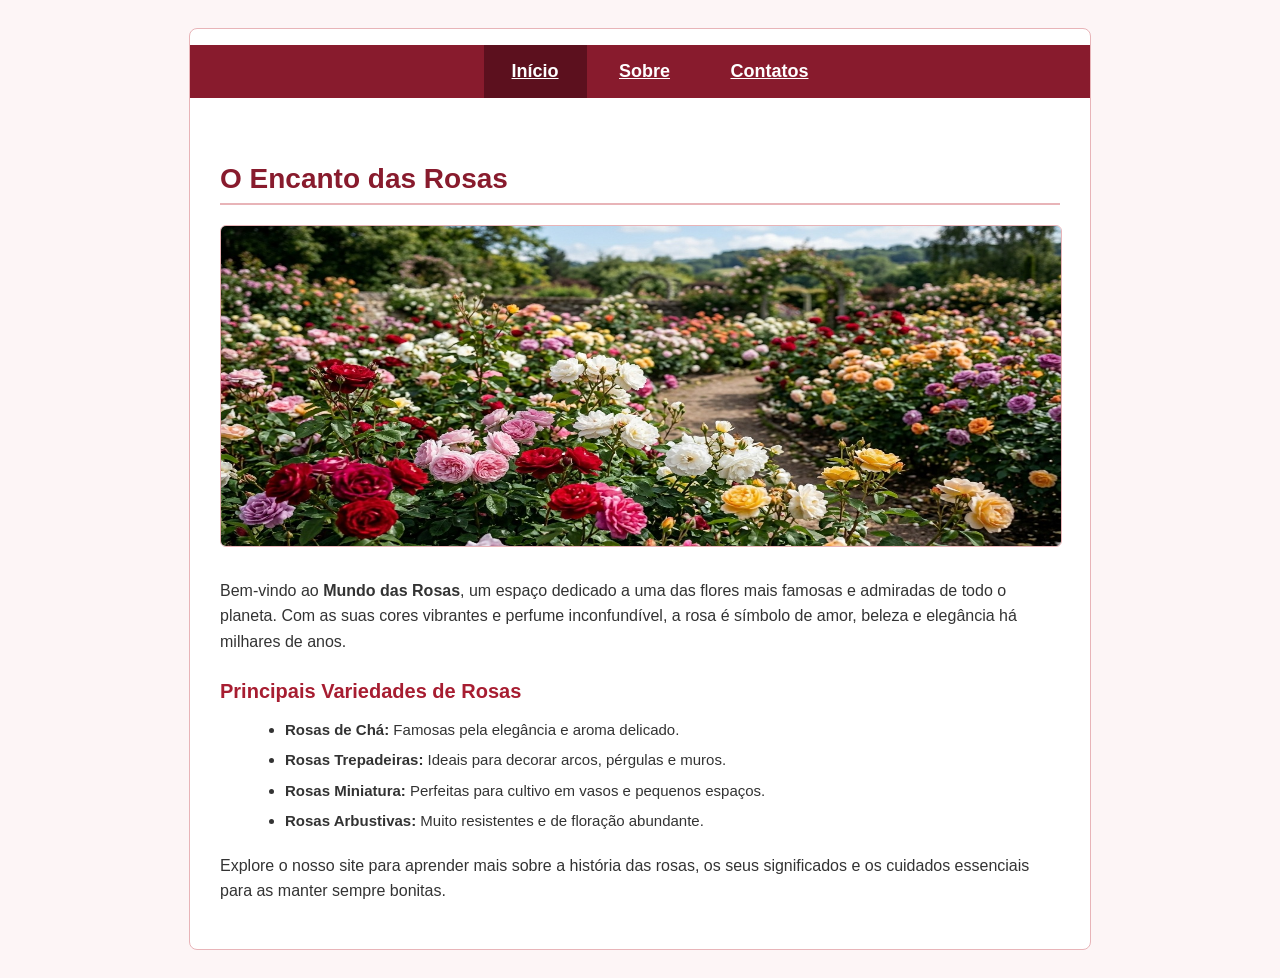
<file: index.html>
<html>

    <head>
        <meta charset="UTF-8" />
        <link rel="stylesheet" href="styles.css">
        <title>O Mundo das Rosas - Início</title>
</head>
<body>
    <div id="container">
        <nav>
            <ul>
                <li><a href="index.html" class="active">Início</a></li>
                <li><a href="sobre.html">Sobre</a></li>
                <li><a href="contatos.html">Contatos</a></li>
            </ul>
        </nav>

        <div class="content">
            <h1>O Encanto das Rosas</h1>
            
            <img src="rosas.jpeg" alt="Rosas Vermelhas" class="img-destaque">
            
            <p>Bem-vindo ao <strong>Mundo das Rosas</strong>, um espaço dedicado a uma das flores mais famosas e admiradas de todo o planeta. Com as suas cores vibrantes e perfume inconfundível, a rosa é símbolo de amor, beleza e elegância há milhares de anos.</p>

            <h2>Principais Variedades de Rosas</h2>
            <ul class="lista-conteudo">
                <li><strong>Rosas de Chá:</strong> Famosas pela elegância e aroma delicado.</li>
                <li><strong>Rosas Trepadeiras:</strong> Ideais para decorar arcos, pérgulas e muros.</li>
                <li><strong>Rosas Miniatura:</strong> Perfeitas para cultivo em vasos e pequenos espaços.</li>
                <li><strong>Rosas Arbustivas:</strong> Muito resistentes e de floração abundante.</li>
            </ul>

            <p>Explore o nosso site para aprender mais sobre a história das rosas, os seus significados e os cuidados essenciais para as manter sempre bonitas.</p>
        </div>
    </div>
</body>
</html>
</file>
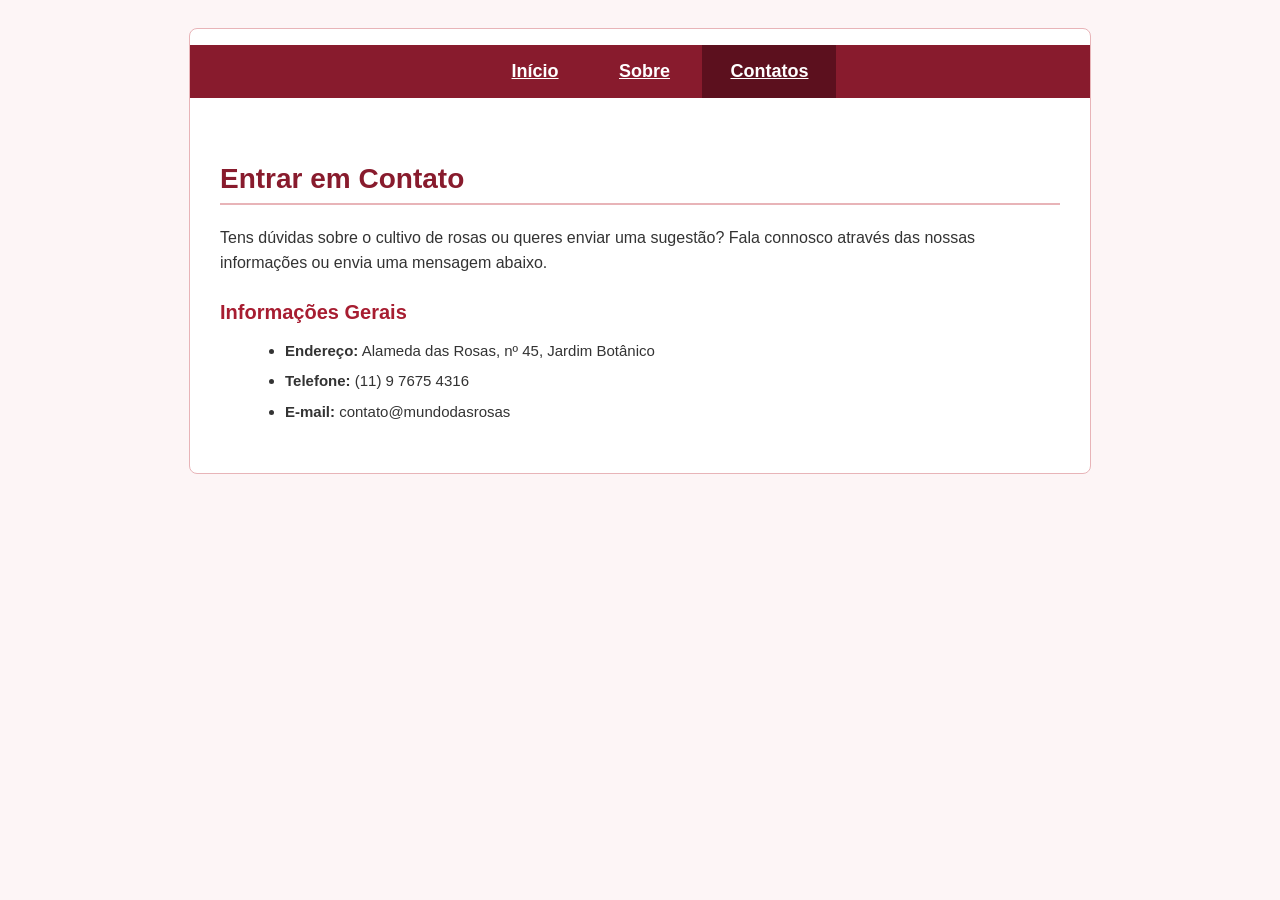
<file: contatos.html>
<html>

 <head>
    <meta charset="UTF-8">
    <link rel="stylesheet" href="styles.css">
    <title>O Mundo das Rosas - Contatos</title>
</head>
<body>
    <div id="container">
        <nav>
            <ul>
                <li><a href="index.html">Início</a></li>
                <li><a href="sobre.html">Sobre</a></li>
                <li><a href="contatos.html" class="active">Contatos</a></li>
            </ul>
        </nav>

        <div class="content">
            <h1>Entrar em Contato</h1>

            <p>Tens dúvidas sobre o cultivo de rosas ou queres enviar uma sugestão? Fala connosco através das nossas informações ou envia uma mensagem abaixo.</p>

            <h2>Informações Gerais</h2>
            <ul class="lista-contatos">
                <li><strong>Endereço:</strong> Alameda das Rosas, nº 45, Jardim Botânico</li>
                <li><strong>Telefone:</strong> (11) 9 7675 4316</li>
                <li><strong>E-mail:</strong> contato@mundodasrosas</li>
            </ul>
        </div>
    </div>
</body>
</html>
</file>
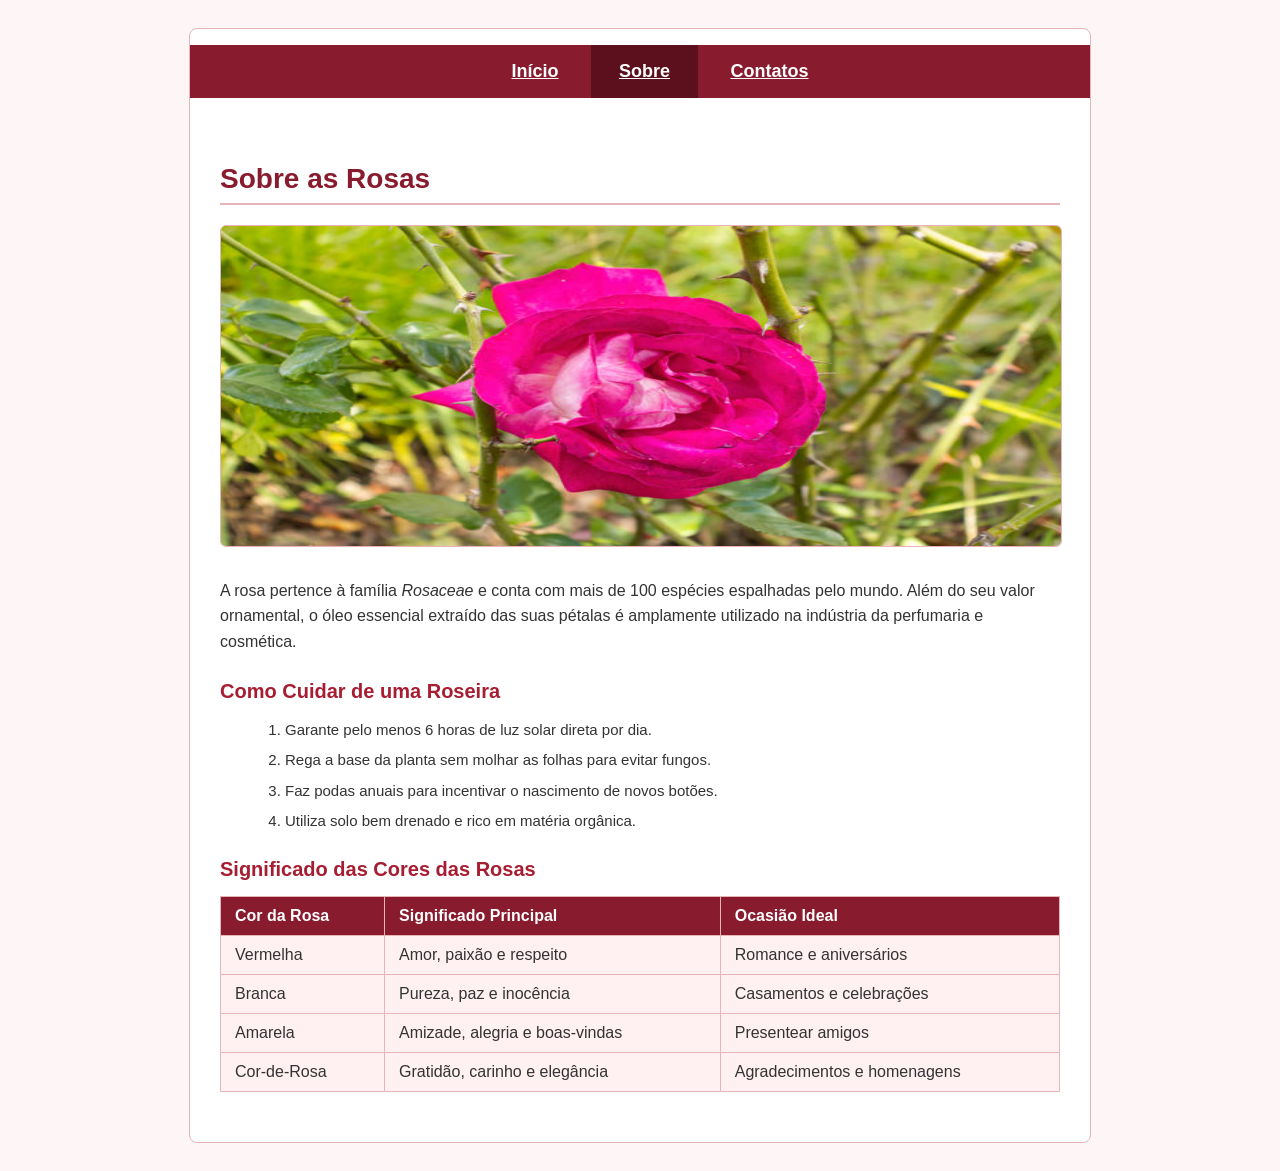
<file: sobre.html>
<html>

    <head>
        <meta charset="UTF-8" />
        <link rel="stylesheet" href="styles.css">
       <title>O Mundo das Rosas - Sobre</title>
</head>
<body>
    <div id="container">
        <nav>
            <ul>
                <li><a href="index.html">Início</a></li>
                <li><a href="sobre.html" class="active">Sobre</a></li>
                <li><a href="contatos.html">Contatos</a></li>
            </ul>
        </nav>

        <div class="content">
            <h1>Sobre as Rosas</h1>

            <img src="rosa.jpeg" alt="Jardim de Rosas" class="img-destaque">

            <p>A rosa pertence à família <em>Rosaceae</em> e conta com mais de 100 espécies espalhadas pelo mundo. Além do seu valor ornamental, o óleo essencial extraído das suas pétalas é amplamente utilizado na indústria da perfumaria e cosmética.</p>

            <h2>Como Cuidar de uma Roseira</h2>
            <ol class="lista-ordenada">
                <li>Garante pelo menos 6 horas de luz solar direta por dia.</li>
                <li>Rega a base da planta sem molhar as folhas para evitar fungos.</li>
                <li>Faz podas anuais para incentivar o nascimento de novos botões.</li>
                <li>Utiliza solo bem drenado e rico em matéria orgânica.</li>
            </ol>

            <h2>Significado das Cores das Rosas</h2>
            <table class="tabela-rosas">
                <thead>
                    <tr>
                        <th>Cor da Rosa</th>
                        <th>Significado Principal</th>
                        <th>Ocasião Ideal</th>
                    </tr>
                </thead>
                
                    <tr>
                        <td>Vermelha</td>
                        <td>Amor, paixão e respeito</td>
                        <td>Romance e aniversários</td>
                    </tr>
                    <tr>
                        <td>Branca</td>
                        <td>Pureza, paz e inocência</td>
                        <td>Casamentos e celebrações</td>
                    </tr>
                    <tr>
                        <td>Amarela</td>
                        <td>Amizade, alegria e boas-vindas</td>
                        <td>Presentear amigos</td>
                    </tr>
                    <tr>
                        <td>Cor-de-Rosa</td>
                        <td>Gratidão, carinho e elegância</td>
                        <td>Agradecimentos e homenagens</td>
                    </tr>
               
            </table>
        </div>
    </div>
</body>
</html>
</file>
<file: styles.css>
css /* Reset simples */
* {
    margin: 0;
    padding: 0;
    list-style: none;
}

body {
    font-family: Arial, Helvetica, sans-serif;
    background-color: #fdf5f6;
    color: #333333;
    padding: 20px 0;
}


#container {
    max-width: 900px;
    margin: 0 auto;
    background-color: #ffffff;
    border: 1px solid #e8b4b8;
    border-radius: 8px;
}


nav ul {
    text-align: center;
    background-color: #881b2d;
    list-style: none;
}

nav ul li {
    display: inline-block;
}

nav ul li a {
    display: block;
    color: #ffffff;
    font-size: 18px;
    font-weight: bold;
    padding: 16px 28px;
}

nav ul li a:hover,
nav ul li a.active {
    background-color: #5c101e;
}


.content {
    padding: 30px;
}

h1 {
    color: #881b2d;
    font-size: 28px;
    margin-bottom: 20px;
    border-bottom: 2px solid #e8b4b8;
    padding-bottom: 8px;
}

h2 {
    color: #a71d31;
    font-size: 20px;
    margin-top: 25px;
    margin-bottom: 12px;
}

p {
    font-size: 16px;
    line-height: 1.6;
    margin-bottom: 15px;
}


.img-destaque {
    width: 100%;
    max-height: 320px;
    border-radius: 6px;
    border: 1px solid #e8b4b8;
    margin-bottom: 15px;
}


.lista-conteudo, .lista-contatos {
    list-style-type: disc;
    margin-left: 25px;
    margin-bottom: 20px;
}

.lista-ordenada {
  
    margin-left: 25px;
    margin-bottom: 20px;
}

.lista-conteudo li, 
.lista-ordenada li,
.lista-contatos li {
    margin-bottom: 8px;
    font-size: 15px;
    line-height: 1.5;
}


.tabela-rosas {
    width: 100%;
    border-collapse: collapse;
    margin-top: 15px;
    margin-bottom: 20px;
}

.tabela-rosas th, 
.tabela-rosas td {
    border: 1px solid #e8b4b8;
    padding: 10px 14px;
    text-align: left;
}

.tabela-rosas th {
    background-color: #881b2d;
    color: #ffffff;
}

.tabela-rosas{
    background-color: #fff0f2;
}


.formulario {
    display: flex;
    margin-top: 15px;
}

.formulario label {
    font-weight: bold;
    margin-top: 10px;
    margin-bottom: 5px;
    color: #5c101e;
}

.formulario input, 
.formulario textarea {
    padding: 10px;
    border: 1px solid #d8a7b1;
    border-radius: 4px;
    font-size: 14px;
    margin-bottom: 10px;
}

.formulario input:focus, 
.formulario textarea:focus {
    
    border-color: #881b2d;
}

.formulario button {
    background-color: #881b2d;
    color: #ffffff;
    font-size: 16px;
    font-weight: bold;
    border: none;
    padding: 12px;
    border-radius: 4px;
    cursor: pointer;
    margin-top: 5px;
}

.formulario button:hover {
    background-color: #5c101e;
}
</file>
